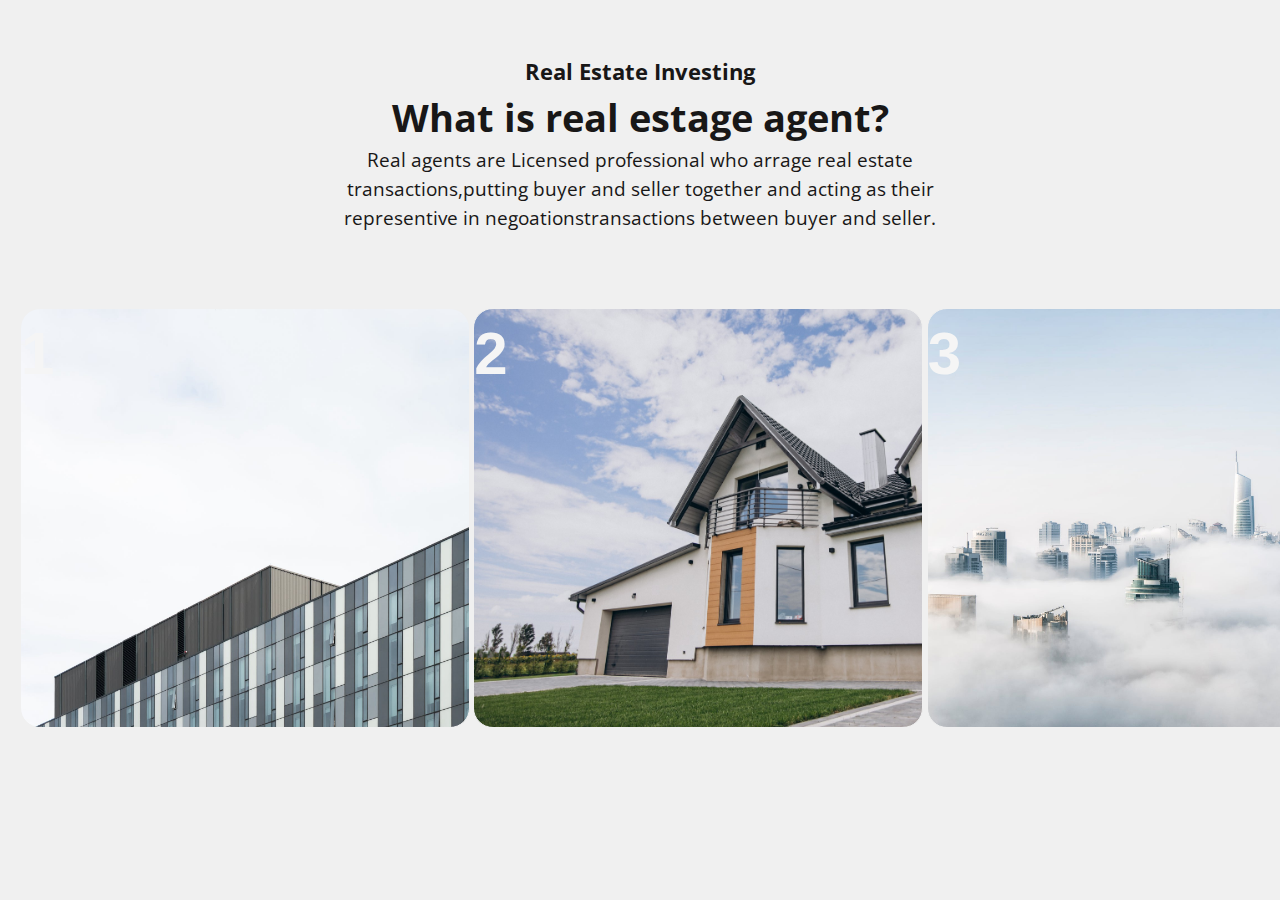
<file: index.html>
<!DOCTYPE html>
<html lang="en">
<head>
    <meta charset="UTF-8">
    <meta name="viewport" content="width=device-width, initial-scale=1.0">
    <title>Real Estate website</title>
    <link rel="stylesheet" href="style.css">
    <link rel="stylesheet" href="reset.css">  
    <link href="https://fonts.googleapis.com/css2?family=Ubuntu:ital,wght@0,300;0,400;0,500;0,700;1,300;1,400;1,500;1,700&display=swap" rel="stylesheet"> 
    <link href="https://fonts.googleapis.com/css2?family=Open+Sans:ital,wght@0,300..800;1,300..800&display=swap" rel="stylesheet">

    </head>
    <body>
        <header> 
            <h3>Real Estate Investing</h3>
            <h1>What is real estage agent?</h1>
            <p> Real agents are Licensed professional who arrage real estate <br> transactions,putting buyer and seller together and acting as their<br>representive in negoationstransactions between buyer and seller.</p>    
        </header>
        <div class="gallery-container">
        <div class="div1">
        <h1>1</h1>
        </div>
        <div class="div2">
        <h1>2</h1>
        </div>
        <div class="div3">
        <h1>3</h1>
        </div>
        <div class="div4">
        <h1>4</h1>
            </div>
        </div>
    </body>
    </html>
</file>
<file: style.css>
body {
                margin: 0;
                font-family: Arial, sans-serif;
                display: flex;
                flex-direction: column;
                min-height: 100vh;
                background-color: #f0f0f0;
            }
    
            header {
                background-color: #f0f0f0;
                padding: 15px;
                color: rgb(24, 23, 23); 
                text-align: center;
                margin: 40PX;
                font-size: larger;
                font-family: "Open Sans", sans-serif;
            }
    
            .gallery-container{
            display:flex;
            flex-direction: row;
            align-items: center;
            background-color: #f0f0f0;
            justify-content:space-between;
            color: whitesmoke;
            width: 1850px;
            font-size: 30px;
            border-radius: 25px;
            padding: 20px;
            
  
          }
          .div1 {
            display: flex;
            border: 1px solid #f0f0f0;
            height: 420px;
            width: 450px;
            background: url(image-1.jpeg);
            background-repeat: no-repeat;
            background-size: cover;
            border-radius: 20px;
          }
          .div2 {
            display: flex;
            border: 1px solid #f0f0f0;
            height: 420px;
            width: 450px;
            background: url(image-2.jpeg);
            background-repeat: no-repeat;
            background-size: cover;
            border-radius: 20px;
          }
          .div3 {
            display: flex;
            border: 1px solid #f0f0f0;
            height: 420px;
            width: 450px;
            background: url(image-3.jpeg);
            background-repeat: no-repeat;
            background-size: cover;
            border-radius: 20px;
          }
          .div4 {
            display: flex;
            border: 1px solid #f0f0f0;
            height: 420px;
            width: 450px;
            background: url(image-4.jpeg);
            background-repeat: no-repeat;
            background-size: cover;
            border-radius: 20px;
          }
</file>
